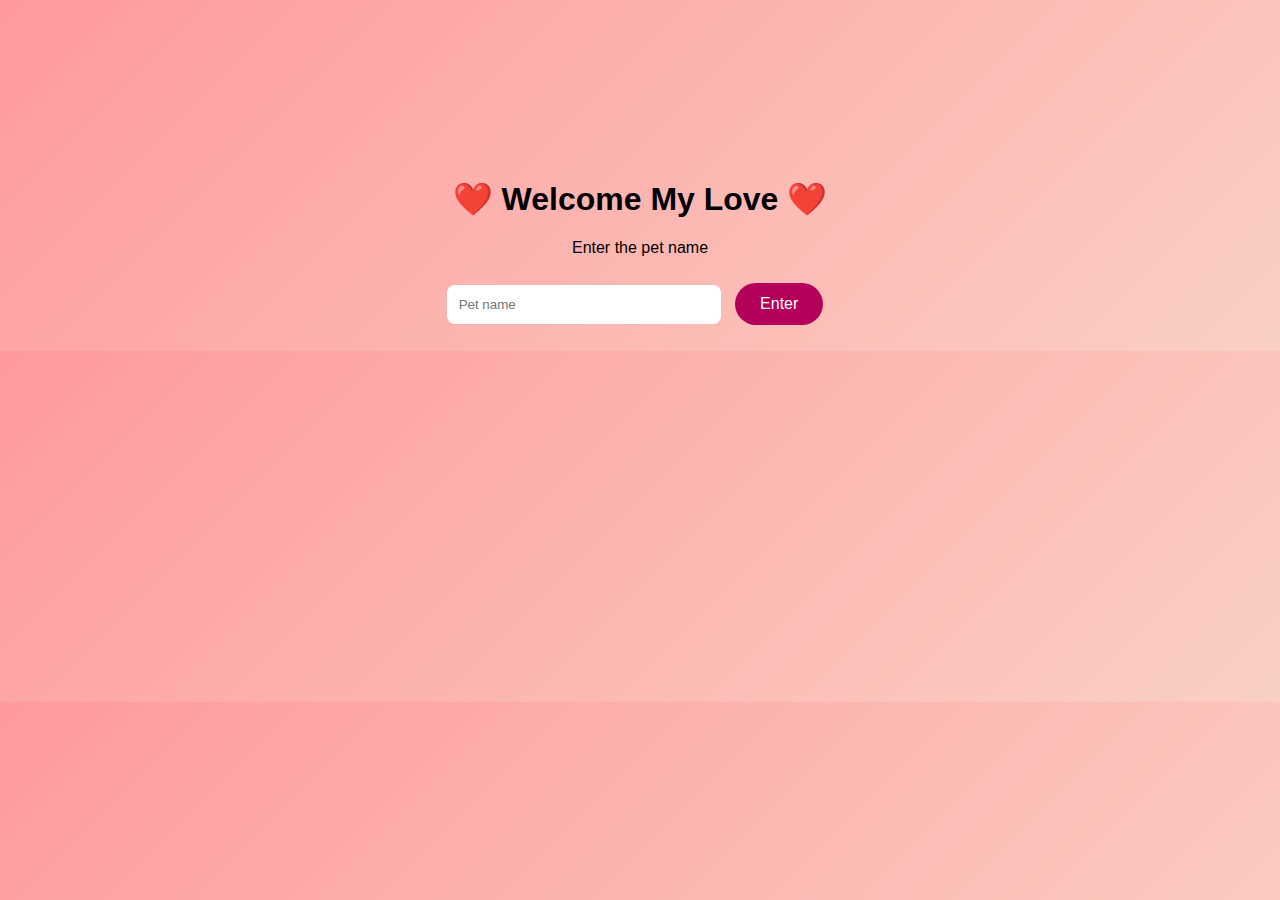
<file: index.html>
<!DOCTYPE html>
<html lang="en">
<head>
  <meta charset="UTF-8">
  <title>Login ❤️</title>
  <link rel="stylesheet" href="style.css">
</head>
<body>

<div class="center-box">
  <h1>❤️ Welcome My Love ❤️</h1>
  <p>Enter the pet name</p>
  <input type="password" id="petName" placeholder="Pet name">
  <button onclick="login()">Enter</button>
  <p class="error" id="errorMsg"></p>
</div>

<script src="script.js"></script>
</body>
</html>
</file>
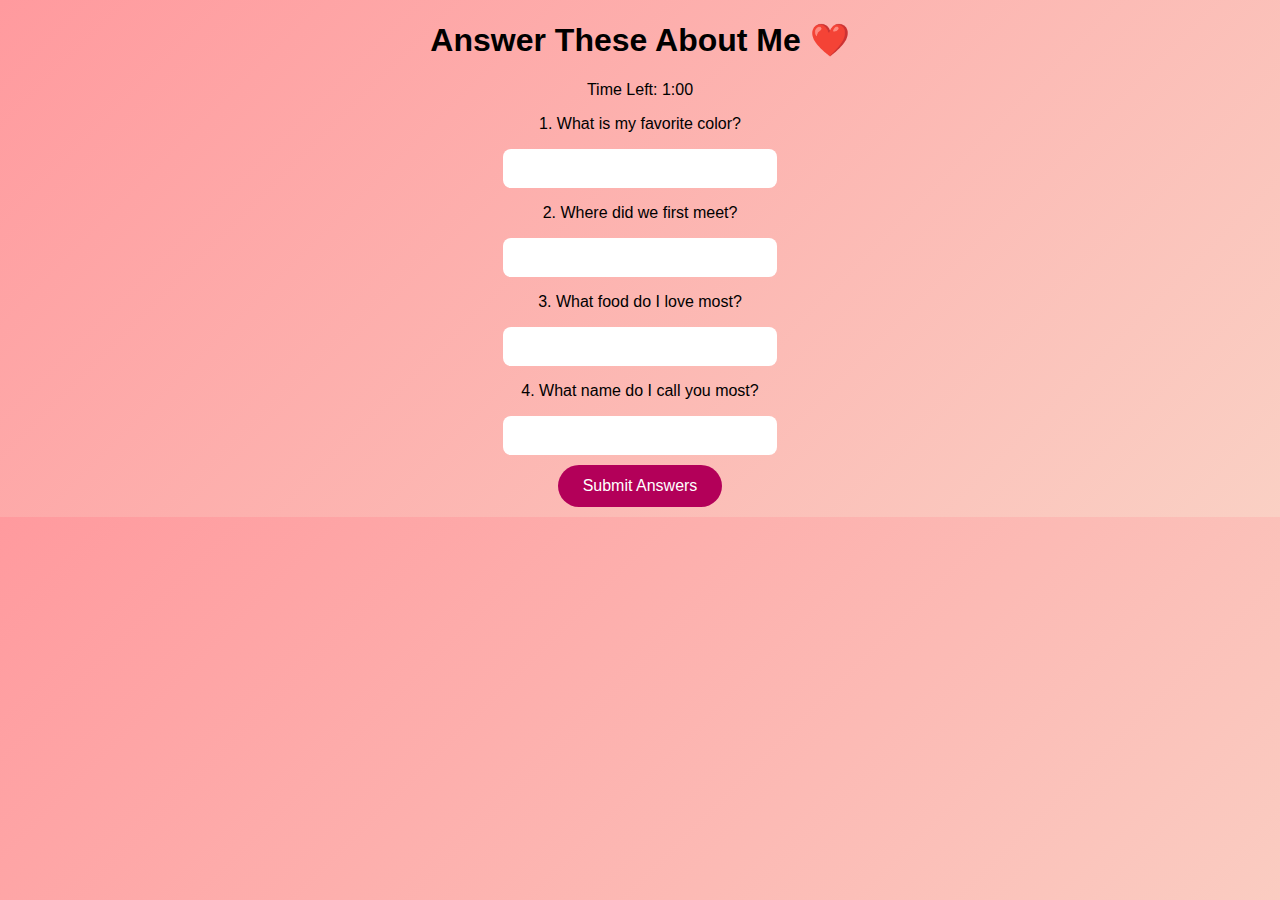
<file: quiz.html>
<!DOCTYPE html>
<html>
<head>
  <meta charset="UTF-8">
  <meta name="viewport" content="width=device-width, initial-scale=1.0">
  <title>Prove You Know Me 😏</title>
  <link rel="stylesheet" href="style.css">
</head>
<body>

<div class="quiz-card">
  <h1>Answer These About Me ❤️</h1>
  <p id="timer">Time Left: 1:00</p>

  <form id="quizForm">
    <div class="question">
      <p>1. What is my favorite color?</p>
      <input type="text" id="q1">
    </div>

    <div class="question">
      <p>2. Where did we first meet?</p>
      <input type="text" id="q2">
    </div>

    <div class="question">
      <p>3. What food do I love most?</p>
      <input type="text" id="q3">
    </div>

    <div class="question">
      <p>4. What name do I call you most?</p>
      <input type="text" id="q4">
    </div>

    <button type="button" onclick="checkQuiz()">Submit Answers</button>
  </form>

  <div id="passcodeSection" class="hidden">
    <h3>Time's up 😈 Enter Secret Passcode</h3>
    <input type="password" id="passcode">
    <button onclick="checkPasscode()">Enter</button>
    <button onclick="backToQuiz()">Back to Quiz</button>
  </div>

</div>

<script src="script.js"></script>
</body>
</html>
</file>
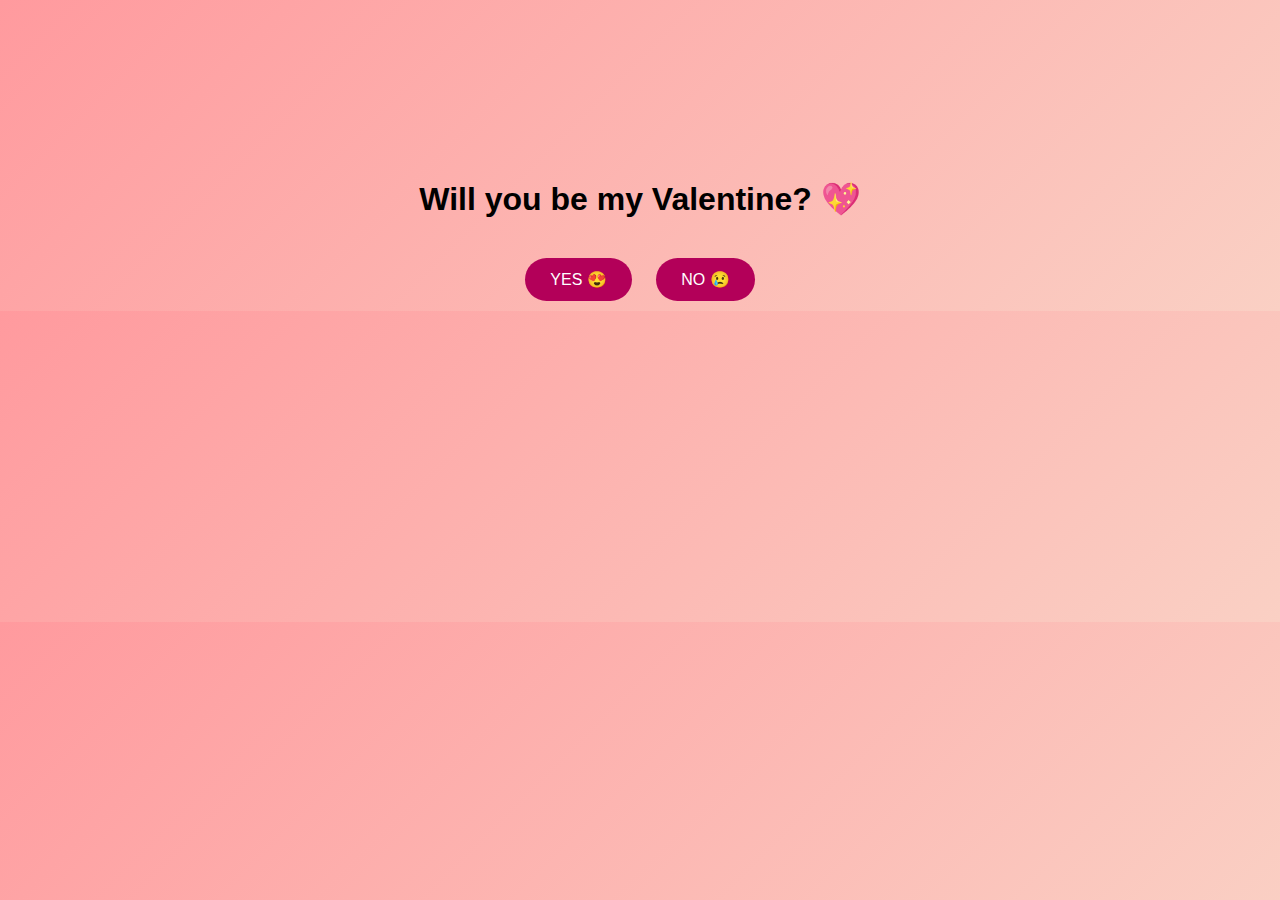
<file: valentine.html>
<!DOCTYPE html>
<html lang="en">
<head>
  <meta charset="UTF-8">
  <meta name="viewport" content="width=device-width, initial-scale=1.0">
  <title>My Question 💘</title>
  <link rel="stylesheet" href="style.css">
</head>
<body>

<div class="center-box">
  <h1>Will you be my Valentine? 💖</h1>

  <div class="btn-group">
    <button id="noBtn" onclick="goToLove()">YES 😍</button>
    <button id="yesBtn" onclick="growNo()">NO 😢</button>
  </div>
</div>

<script src="script.js"></script>
</body>
</html>
</file>
<file: style.css>
body {
  margin: 0;
  font-family: 'Segoe UI', sans-serif;
  background: linear-gradient(135deg, #ff9a9e, #fad0c4);
  text-align: center;
}

.center-box {
  margin-top: 20vh;
}

input {
  padding: 12px;
  width: 250px;
  border-radius: 8px;
  border: none;
}

button {
  padding: 12px 25px;
  margin: 10px;
  border: none;
  border-radius: 25px;
  background: #b30059;
  color: white;
  font-size: 16px;
  cursor: pointer;
}

button:hover {
  background: #800040;
}

.error {
  color: red;
}

.btn-group {
  margin-top: 30px;
}

.container {
  max-width: 900px;
  margin: auto;
  padding: 40px;
}

.start-media img {
  width: 250px;
  border-radius: 20px;
  cursor: pointer;
}

/* Hearts animation */
.hearts {
  position: fixed;
  left: 0;
  top: 0;
  width: 100%;
  height: 100%;
  pointer-events: none;
  overflow: hidden;
  z-index: 5;
}
.heart {
  position: absolute;
  bottom: -50px;
  width: 24px;
  height: 24px;
  background: red;
  transform: rotate(45deg);
  border-radius: 4px 4px 0 0;
  opacity: 0.9;
  animation: floatUp 6s linear infinite;
}
.heart:before,
.heart:after {
  content: "";
  position: absolute;
  width: 24px;
  height: 24px;
  background: red;
  border-radius: 50%;
}
.heart:before { top: -12px; left: 0; }
.heart:after { left: 12px; top: 0; }
@keyframes floatUp {
  0% { transform: translateY(0) rotate(45deg); opacity: 1; }
  80% { opacity: 0.8; }
  100% { transform: translateY(-120vh) rotate(45deg); opacity: 0; }
}

/* Typewriter */
.typewriter {
  display: inline-block;
  font-weight: 700;
  font-size: 2.2rem;
  margin: 0 auto;
  border-right: 2px solid rgba(0,0,0,0.15);
  white-space: nowrap;
  overflow: hidden;
  animation: blinkCaret 1s step-end infinite;
}
@keyframes blinkCaret { 50% { border-color: transparent; } }

/* Slideshow (show one at a time) */
.gallery.slideshow {
  display: block;
  max-width: 600px;
  width: 100%;
  margin: 20px auto 0;
  box-shadow: 0 6px 20px rgba(0,0,0,0.12);
}
.gallery.slideshow img,
.gallery.slideshow video {
  display: none;
  width: 100%;
  height: auto;
  max-height: 480px;
  object-fit: cover;
}
.gallery.slideshow .active {
  display: block;
  width: 100%;
  border-radius: 15px;
}

.gallery {
  display: grid;
  grid-template-columns: repeat(auto-fit, minmax(200px, 1fr));
  gap: 15px;
  margin-top: 30px;
}

.gallery img,
.gallery video {
  width: 100%;
  border-radius: 15px;
}

.hidden {
  display: none;
}

.letter {
  background: white;
  padding: 25px;
  margin-top: 30px;
  border-radius: 20px;
}
</file>
